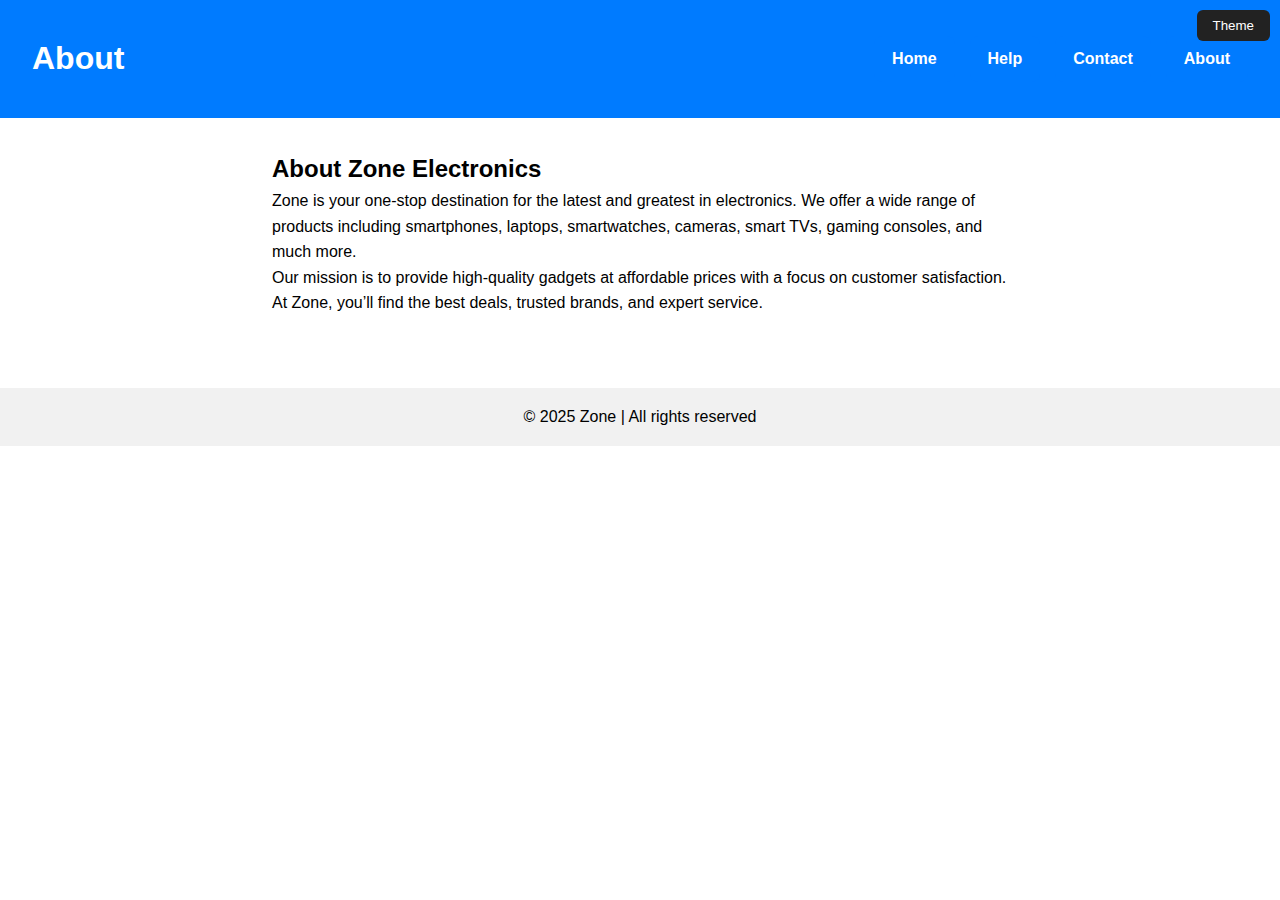
<file: about.html>
<!DOCTYPE html>
<html lang="en">
<head>
  <meta charset="UTF-8" />
  <title>About - Zone</title>
  <link rel="stylesheet" href="style.css" />
  <style>
    :root {
      --bg-color: #ffffff;
      --text-color: #000000;
      --header-bg: #007bff;
      --footer-bg: #f1f1f1;
    }

    body.dark {
      --bg-color: #121212;
      --text-color: #f1f1f1;
      --header-bg: #1e1e1e;
      --footer-bg: #1a1a1a;
    }

    body {
      font-family: Arial, sans-serif;
      margin: 0;
      background-color: var(--bg-color);
      color: var(--text-color);
      transition: background-color 0.3s, color 0.3s;
    }

    header {
      background-color: var(--header-bg);
      color: white;
      padding: 1rem 2rem;
      display: flex;
      justify-content: space-between;
      align-items: center;
      flex-wrap: wrap;
    }

   .button-group {
  display: flex;
  justify-content: center;
  gap: 15px;
  margin: 20px auto;
  flex-wrap: wrap;
}

.nav-button {
  background-color: #007bff;
  color: white;
  padding: 10px 18px;
  text-decoration: none;
  border-radius: 8px;
  font-weight: bold;
  transition: background-color 0.3s, transform 0.2s;
}

.nav-button:hover {
  background-color: #0056b3;
  transform: scale(1.05);
}

body.dark .nav-button {
  background-color: #333;
  color: #fff;
}

body.dark .nav-button:hover {
  background-color: #555;
}
    }

    .theme-toggle {
      background-color: white;
      color: black;
      border: none;
      padding: 8px 14px;
      border-radius: 5px;
      cursor: pointer;
      font-weight: bold;
      transition: background-color 0.3s;
    }

    .theme-toggle:hover {
      background-color: #ddd;
    }

    main {
      padding: 2rem;
      max-width: 800px;
      margin: auto;
    }

    footer {
      text-align: center;
      padding: 1rem;
      background-color: var(--footer-bg);
      color: var(--text-color);
    }
  </style>
</head>
<body>

  <header>
    <h1>About</h1>
    <div style="display: flex; align-items: center; gap: 1rem;">
      <nav class="navigation">
        <div class="button-group">
  <a href="index.html" class="nav-button">Home</a>
  <a href="help.html" class="nav-button">Help</a>
  <a href="contact.html" class="nav-button">Contact</a>
  <a href="about.html" class="nav-button">About</a>
</div>
      </nav>
      <button class="theme-toggle" onclick="toggleTheme()"> Theme</button>
    </div>
  </header>

  <main>
    <h2>About Zone Electronics</h2>
    <p>
      Zone is your one-stop destination for the latest and greatest in electronics. We offer a wide range of products including smartphones, laptops, smartwatches, cameras, smart TVs, gaming consoles, and much more.
    </p>
    <p>
      Our mission is to provide high-quality gadgets at affordable prices with a focus on customer satisfaction. At Zone, you’ll find the best deals, trusted brands, and expert service.
    </p>
  </main>

  <footer>
    <p>© 2025 Zone | All rights reserved</p>
  </footer>

  <script>
    function toggleTheme() {
      document.body.classList.toggle('dark');
    }
  </script>

</body>
</html>
</file>
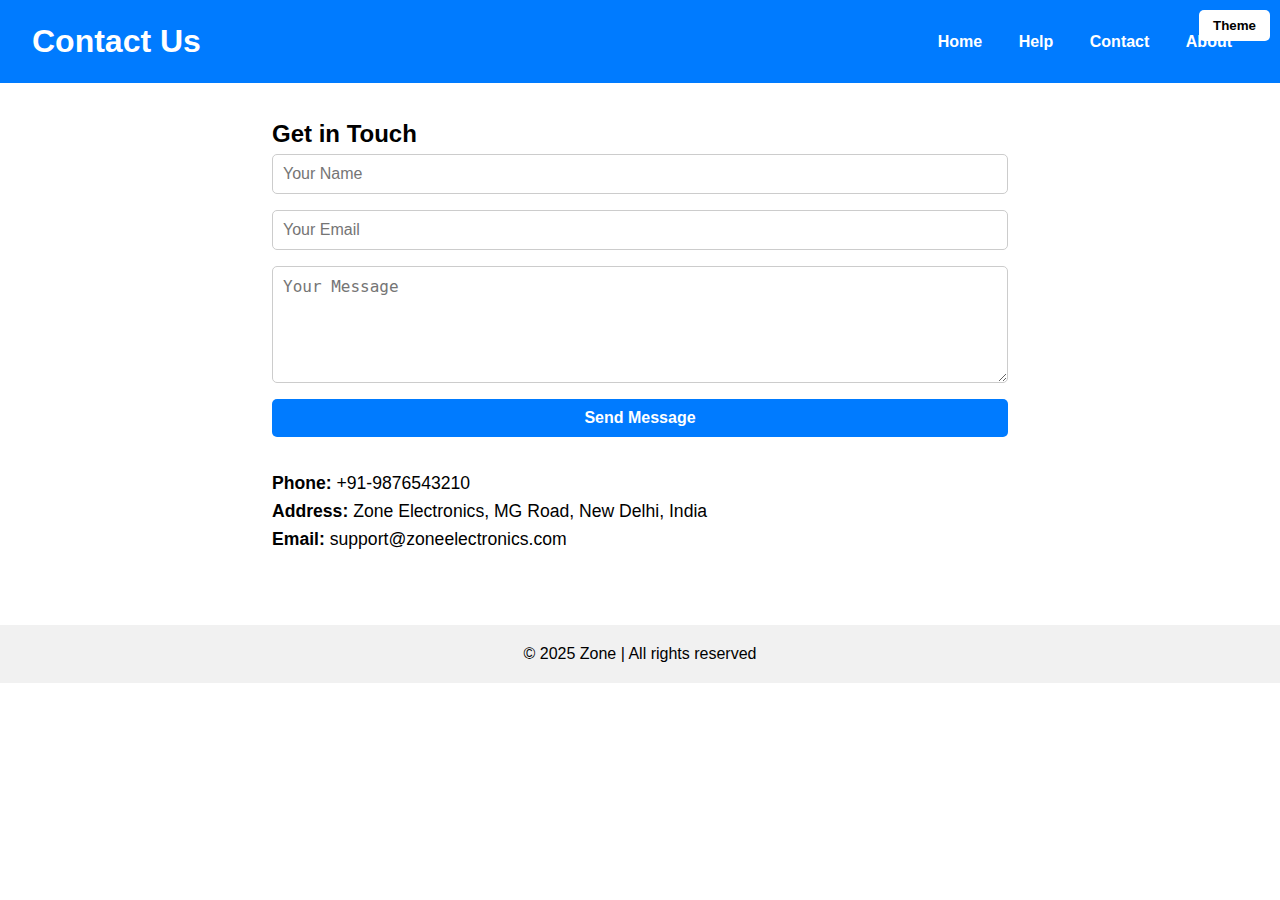
<file: contact.html>
<!DOCTYPE html>
<html lang="en">
<head>
  <meta charset="UTF-8" />
  <title>Contact - Zone</title>
  <link rel="stylesheet" href="style.css" />
  <style>
    :root {
      --bg-color: #ffffff;
      --text-color: #000000;
      --header-bg: #007bff;
      --footer-bg: #f1f1f1;
    }

    body.dark {
      --bg-color: #121212;
      --text-color: #f1f1f1;
      --header-bg: #1e1e1e;
      --footer-bg: #1a1a1a;
    }

    body {
      font-family: Arial, sans-serif;
      margin: 0;
      background-color: var(--bg-color);
      color: var(--text-color);
      transition: background-color 0.3s, color 0.3s;
    }

    header {
      background-color: var(--header-bg);
      color: white;
      padding: 1rem 2rem;
      display: flex;
      justify-content: space-between;
      align-items: center;
      flex-wrap: wrap;
    }

    .navigation a {
      color: white;
      margin: 0 1rem;
      text-decoration: none;
      font-weight: bold;
    }

    .theme-toggle {
      background-color: white;
      color: black;
      border: none;
      padding: 8px 14px;
      border-radius: 5px;
      cursor: pointer;
      font-weight: bold;
    }

    main {
      padding: 2rem;
      max-width: 800px;
      margin: auto;
    }

    form {
      display: flex;
      flex-direction: column;
      gap: 1rem;
      margin-bottom: 2rem;
    }

    input, textarea {
      padding: 10px;
      border-radius: 5px;
      border: 1px solid #ccc;
      font-size: 1rem;
    }

    input[type="submit"] {
      background-color: #007bff;
      color: white;
      border: none;
      cursor: pointer;
      font-weight: bold;
    }

    input[type="submit"]:hover {
      background-color: #0056b3;
    }

    .contact-info {
      font-size: 1.1rem;
    }

    footer {
      text-align: center;
      padding: 1rem;
      background-color: var(--footer-bg);
      color: var(--text-color);
    }
  </style>
</head>
<body>

  <header>
    <h1>Contact Us</h1>
    <div style="display: flex; align-items: center; gap: 1rem;">
      <nav class="navigation">
        <a href="index.html">Home</a>
        <a href="help.html">Help</a>
        <a href="contact.html">Contact</a>
        <a href="about.html">About</a>
      </nav>
      <button class="theme-toggle" onclick="toggleTheme()">Theme</button>
    </div>
  </header>

  <main>
    <h2>Get in Touch</h2>
    <form>
      <input type="text" placeholder="Your Name" required />
      <input type="email" placeholder="Your Email" required />
      <textarea rows="5" placeholder="Your Message" required></textarea>
      <input type="submit" value="Send Message" />
    </form>

    <div class="contact-info">
      <p><strong>Phone:</strong> +91-9876543210</p>
      <p><strong>Address:</strong> Zone Electronics, MG Road, New Delhi, India</p>
      <p><strong>Email:</strong> support@zoneelectronics.com</p>
    </div>
  </main>

  <footer>
    <p>© 2025 Zone | All rights reserved</p>
  </footer>

  <script>
    function toggleTheme() {
      document.body.classList.toggle('dark');
      localStorage.setItem('theme', document.body.classList.contains('dark') ? 'dark' : 'light');
    }

    window.onload = () => {
      if (localStorage.getItem('theme') === 'dark') {
        document.body.classList.add('dark');
      }
    };
  </script>

</body>
</html>
</file>
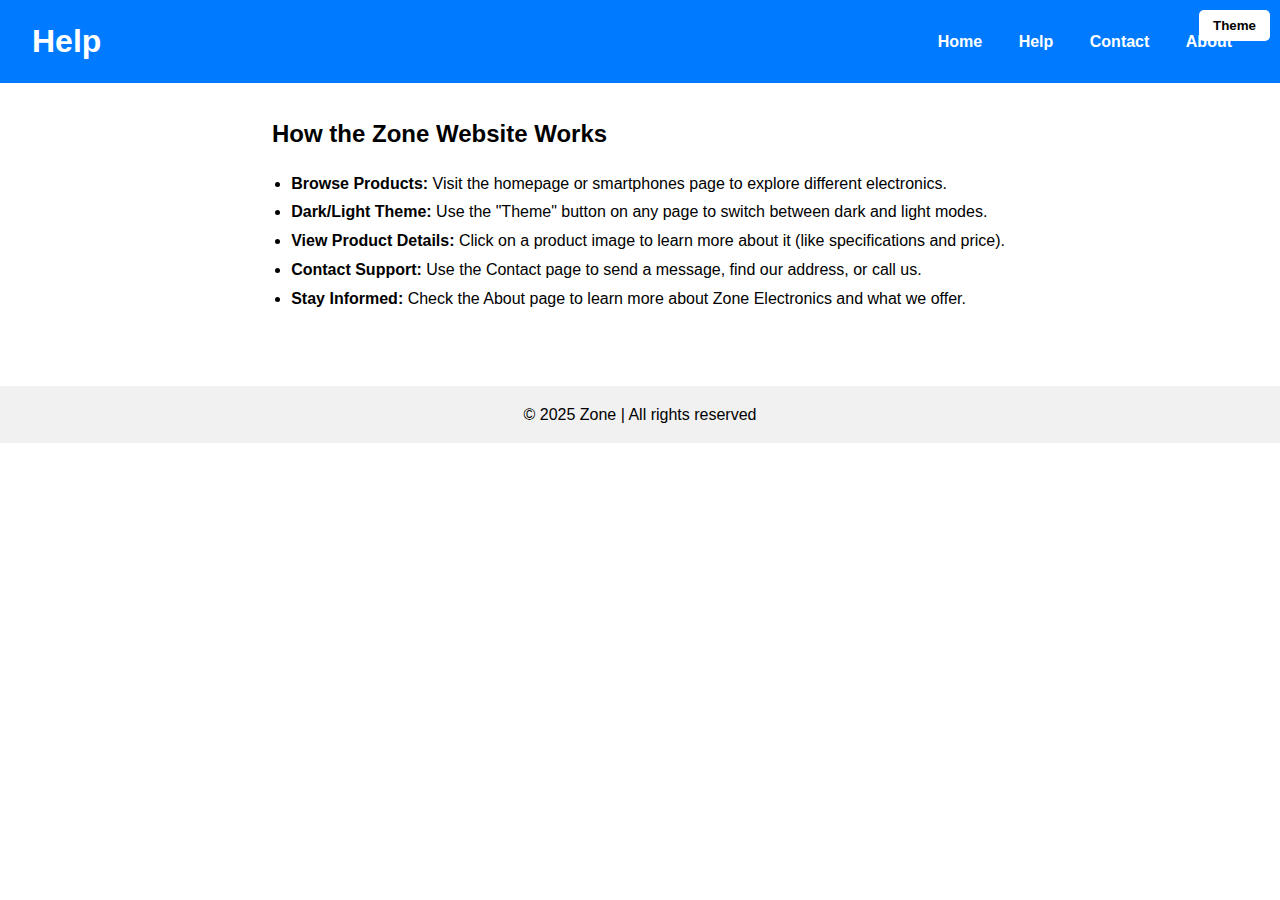
<file: help.html>
<!DOCTYPE html>
<html lang="en">
<head>
  <meta charset="UTF-8" />
  <title>Help - Zone</title>
  <link rel="stylesheet" href="style.css" />
  <style>
    :root {
      --bg-color: #ffffff;
      --text-color: #000000;
      --header-bg: #007bff;
      --footer-bg: #f1f1f1;
    }

    body.dark {
      --bg-color: #121212;
      --text-color: #f1f1f1;
      --header-bg: #1e1e1e;
      --footer-bg: #1a1a1a;
    }

    body {
      font-family: Arial, sans-serif;
      margin: 0;
      background-color: var(--bg-color);
      color: var(--text-color);
      transition: background-color 0.3s, color 0.3s;
    }

    header {
      background-color: var(--header-bg);
      color: white;
      padding: 1rem 2rem;
      display: flex;
      justify-content: space-between;
      align-items: center;
      flex-wrap: wrap;
    }

    .navigation a {
      color: white;
      margin: 0 1rem;
      text-decoration: none;
      font-weight: bold;
    }

    .theme-toggle {
      background-color: white;
      color: black;
      border: none;
      padding: 8px 14px;
      border-radius: 5px;
      cursor: pointer;
      font-weight: bold;
    }

    main {
      padding: 2rem;
      max-width: 800px;
      margin: auto;
    }

    h2 {
      margin-bottom: 1rem;
    }

    ul {
      line-height: 1.8;
      padding-left: 1.2rem;
    }

    footer {
      text-align: center;
      padding: 1rem;
      background-color: var(--footer-bg);
      color: var(--text-color);
    }
  </style>
</head>
<body>

  <header>
    <h1>Help</h1>
    <div class="navigation">
      <a href="index.html">Home</a>
      <a href="help.html">Help</a>
      <a href="contact.html">Contact</a>
      <a href="about.html">About</a>
    </div>
    <button class="theme-toggle" onclick="toggleTheme()">Theme</button>
  </header>

  <main>
    <h2>How the Zone Website Works</h2>
    <ul>
      <li><strong>Browse Products:</strong> Visit the homepage or smartphones page to explore different electronics.</li>
      <li><strong>Dark/Light Theme:</strong> Use the "Theme" button on any page to switch between dark and light modes.</li>
      <li><strong>View Product Details:</strong> Click on a product image to learn more about it (like specifications and price).</li>
      <li><strong>Contact Support:</strong> Use the Contact page to send a message, find our address, or call us.</li>
      <li><strong>Stay Informed:</strong> Check the About page to learn more about Zone Electronics and what we offer.</li>
    </ul>
  </main>

  <footer>
    <p>© 2025 Zone | All rights reserved</p>
  </footer>

  <script>
    function toggleTheme() {
      document.body.classList.toggle('dark');
      localStorage.setItem('theme', document.body.classList.contains('dark') ? 'dark' : 'light');
    }

    window.onload = () => {
      if (localStorage.getItem('theme') === 'dark') {
        document.body.classList.add('dark');
      }
    };
  </script>

</body>
</html>
</file>
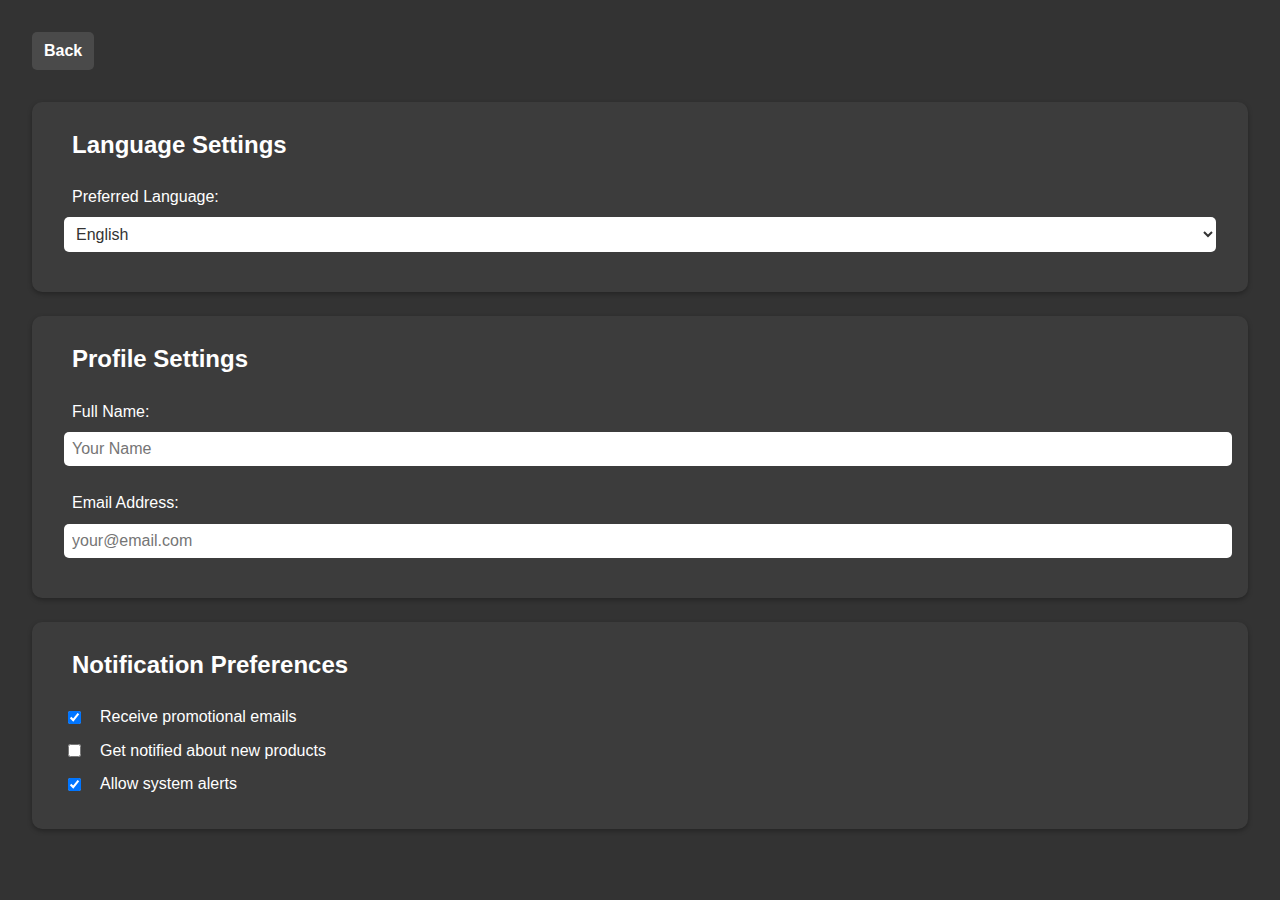
<file: settings.html>
<!DOCTYPE html>
<html lang="en">
<head>
  <meta charset="UTF-8" />
  <meta name="viewport" content="width=device-width, initial-scale=1.0">
  <title>Settings - Ajex Projects</title>
  <link rel="stylesheet" href="https://cdnjs.cloudflare.com/ajax/libs/font-awesome/6.4.0/css/all.min.css" integrity="sha512-iecdLmaskl7CVkqkXNQ/ZH/XLlvWZOJyj7Yy7tcenmpD1ypASozpmT/E0iPtmFIB46ZmdtAc9eNBvH0H/ZpiBw==" crossorigin="anonymous" referrerpolicy="no-referrer" />
  <style>
    body {
      font-family: 'Roboto', Arial, sans-serif;
      margin: 0;
      padding: 2rem;
      background-color: #333333; /* Dark gray background */
      color: #ffffff; /* White text */
      line-height: 1.6;
    }

    header {
      display: flex;
      justify-content: space-between;
      align-items: center;
      margin-bottom: 2rem;
    }

    .setting-section {
      background-color: #3c3c3c; /* Slightly lighter dark gray */
      border-radius: 10px;
      padding: 1.5rem 2rem;
      margin-bottom: 1.5rem;
      box-shadow: 0 2px 5px rgba(0,0,0,0.3);
    }

    h2 {
      margin-top: 0;
      font-size: 1.5rem;
      font-weight: bold;
      display: flex;
      align-items: center;
      gap: 0.5rem;
    }

    label {
      display: flex;
      align-items: center;
      gap: 0.5rem;
      margin: 0.5rem 0;
      font-weight: 500;
    }

    select, input[type="text"], input[type="email"] {
      width: 100%;
      padding: 8px;
      border-radius: 5px;
      border: none;
      background-color: #ffffff; /* White input fields */
      color: #333333; /* Dark gray text */
      margin-bottom: 1rem;
      font-size: 1rem;
    }

    select:focus, input[type="text"]:focus, input[type="email"]:focus {
      outline: 2px solid #cccccc; /* Light gray outline */
    }

    .back-button {
      text-decoration: none;
      font-weight: bold;
      color: #ffffff;
      background-color: #4a4a4a; /* Dark gray button */
      padding: 6px 12px;
      border-radius: 5px;
      transition: background-color 0.3s;
    }

    .back-button:hover {
      background-color: #666666; /* Lighter gray on hover */
    }

    .icon {
      color: #cccccc; /* Light gray icons */
    }
  </style>
</head>
<body>
  <header>
    <a href="index.html" class="back-button"><i class="fas fa-arrow-left icon"></i> Back</a>
  </header>

  <div class="setting-section">
    <h2><i class="fas fa-globe icon"></i> Language Settings</h2>
    <label for="language"><i class="fas fa-language icon"></i> Preferred Language:</label>
    <select id="language">
      <option>English</option>
      <option>Hindi</option>
      <option>Spanish</option>
      <option>French</option>
    </select>
  </div>

  <div class="setting-section">
    <h2><i class="fas fa-user icon"></i> Profile Settings</h2>
    <label for="name"><i class="fas fa-user-circle icon"></i> Full Name:</label>
    <input type="text" id="name" placeholder="Your Name" />

    <label for="email"><i class="fas fa-envelope icon"></i> Email Address:</label>
    <input type="email" id="email" placeholder="your@email.com" />
  </div>

  <div class="setting-section">
    <h2><i class="fas fa-bell icon"></i> Notification Preferences</h2>
    <label><input type="checkbox" checked /> <i class="fas fa-envelope-open-text icon"></i> Receive promotional emails</label>
    <label><input type="checkbox" /> <i class="fas fa-box-open icon"></i> Get notified about new products</label>
    <label><input type="checkbox" checked /> <i class="fas fa-exclamation-circle icon"></i> Allow system alerts</label>
  </div>
</body>
</html>
</file>
<file: style.css>
/* Reset & Base */
* {
  margin: 0;
  padding: 0;
  box-sizing: border-box;
}

body {
  font-family: 'Segoe UI', sans-serif;
  background-color: #f4f4f4;
  color: #333;
  line-height: 1.6;
  transition: background-color 0.3s, color 0.3s;
}

body.dark {
  background-color: #121212;
  color: #e0e0e0;
}

/* Theme Toggle */
.theme-toggle {
  position: fixed;
  top: 10px;
  right: 10px;
  padding: 8px 16px;
  background-color: #222;
  color: white;
  border: none;
  border-radius: 6px;
  cursor: pointer;
  z-index: 1000;
  transition: background-color 0.3s;
}

.theme-toggle:hover {
  background-color: #444;
}

body.dark .theme-toggle {
  background-color: #e0e0e0;
  color: #121212;
}

body.dark .theme-toggle:hover {
  background-color: #ccc;
}

/* Header & Navigation */
header.title {
  padding: 20px;
  background-color: #007bff;
  color: white;
  text-align: center;
}

.button-group {
  display: flex;
  justify-content: center;
  flex-wrap: wrap;
  gap: 10px;
  margin-top: 10px;
}

.nav-button {
  text-decoration: none;
  background-color: white;
  color: #007bff;
  padding: 10px 16px;
  border-radius: 5px;
  font-weight: bold;
  transition: background-color 0.3s;
}

.nav-button:hover {
  background-color: #e6e6e6;
}

body.dark .nav-button {
  background-color: #333;
  color: #fff;
}

body.dark .nav-button:hover {
  background-color: #555;
}

/* Fixed Settings Button (Left Side) */
.settings-button {
  position: fixed;
  top: 2.5%;
  left: 0%;
  transform: translateY(-50%);
  background-color: #007bff;
  color: white;
  padding: 12px 18px;
  text-decoration: none;
  border-radius: 0 8px 8px 0;
  font-weight: bold;
  z-index: 999;
  transition: background-color 0.3s;
}

.settings-button:hover {
  background-color: #0056b3;
}

body.dark .settings-button {
  background-color: #444;
}

body.dark .settings-button:hover {
  background-color: #666;
}

/* Search Section */
.search-section {
  padding: 20px;
  text-align: center;
}

.search-section input {
  padding: 10px;
  width: 250px;
  border-radius: 5px;
  border: 1px solid #ccc;
}

.search-section button {
  padding: 10px 16px;
  margin-left: 10px;
  border: none;
  background-color: #007bff;
  color: white;
  border-radius: 5px;
  cursor: pointer;
}

.search-section button:hover {
  background-color: #0056b3;
}

/* Intro Text */
.intro-text {
  text-align: center;
  font-size: 1.2em;
  margin-top: 10px;
}

/* Product List */
.product-list {
  display: grid;
  grid-template-columns: repeat(auto-fit, minmax(250px, 1fr));
  gap: 20px;
  padding: 20px;
}

.product-card {
  background-color: white;
  padding: 15px;
  border-radius: 10px;
  box-shadow: 0 2px 8px rgba(0,0,0,0.1);
  text-align: center;
  transition: transform 0.3s, background-color 0.3s;
}

.product-card img {
  max-width: 100%;
  height: auto;
  border-radius: 10px;
  transition: transform 0.3s;
}

.product-card:hover {
  transform: translateY(-5px);
}

body.dark .product-card {
  background-color: #1e1e1e;
}

body.dark .product-card h3,
body.dark .product-card p {
  color: #f1f1f1;
}

/* Footer */
footer {
  text-align: center;
  padding: 20px;
  background-color: #007bff;
  color: white;
  margin-top: 40px;
}
</file>
